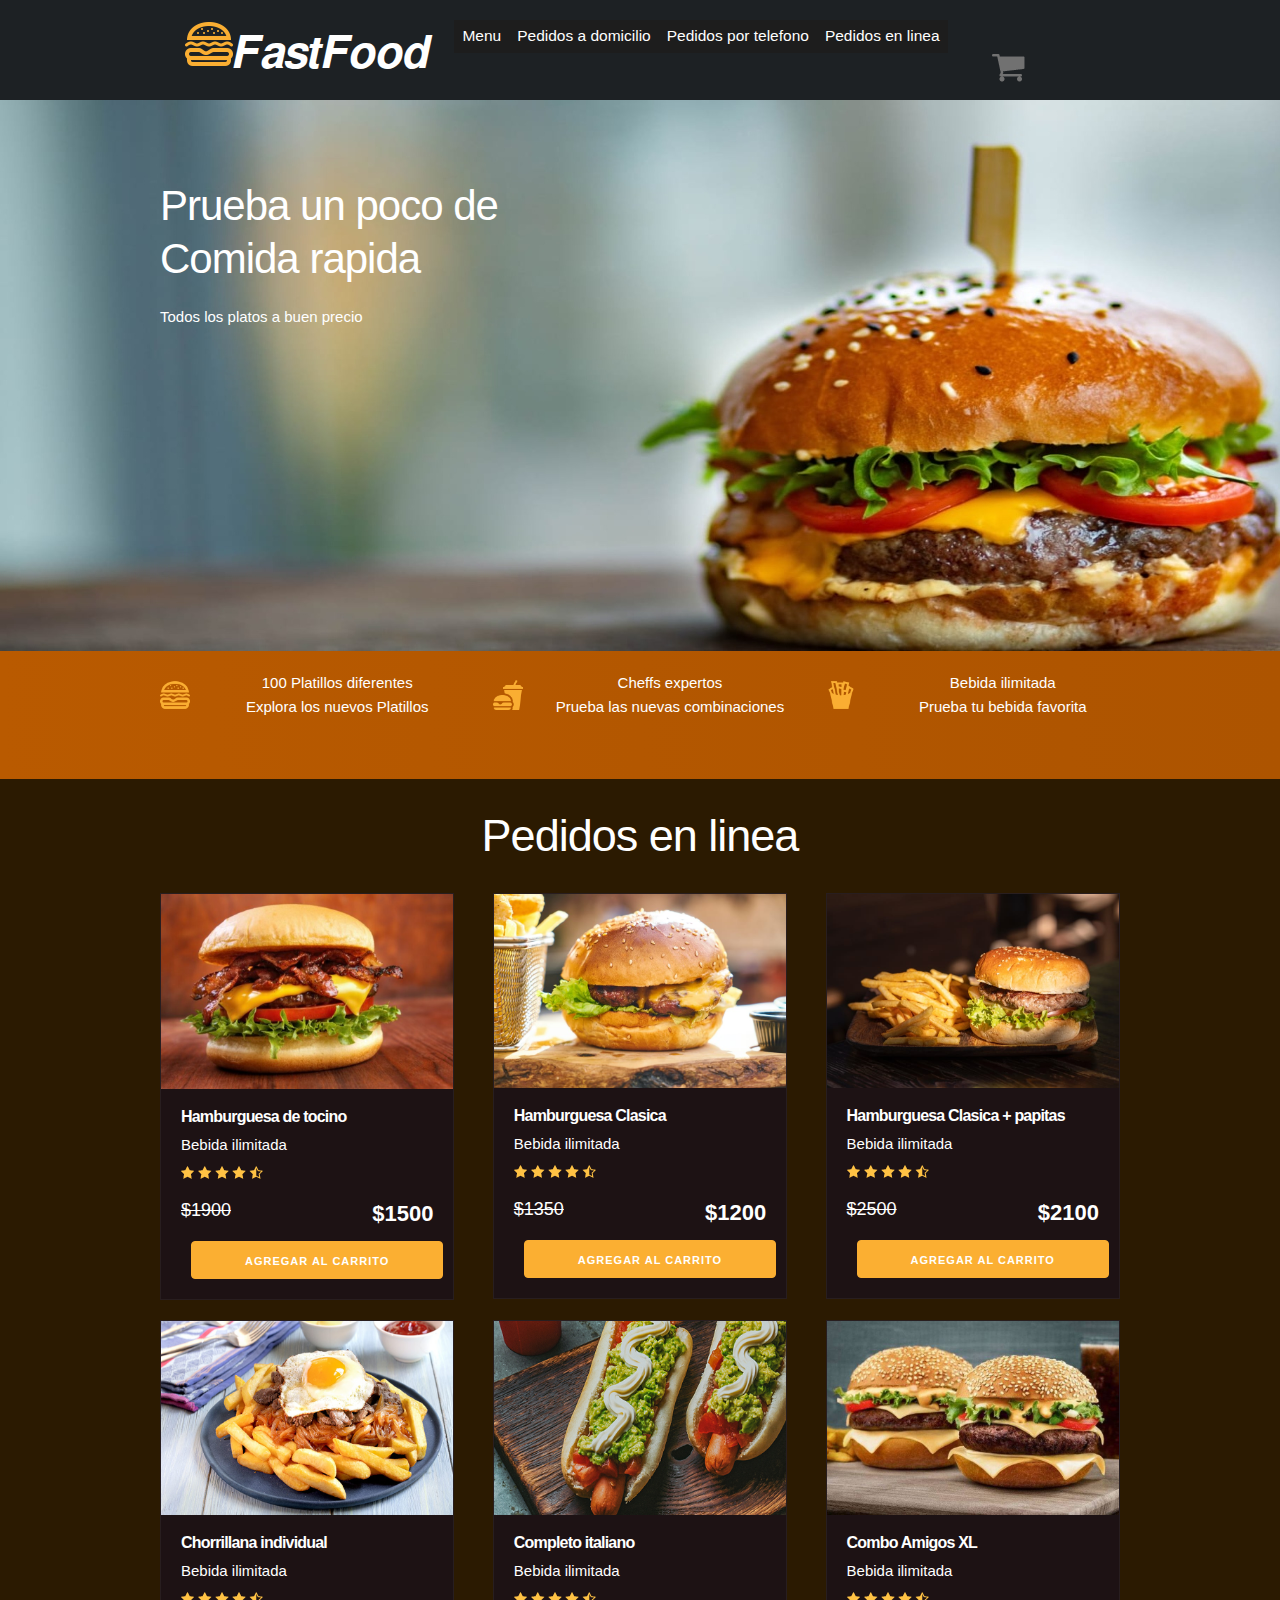
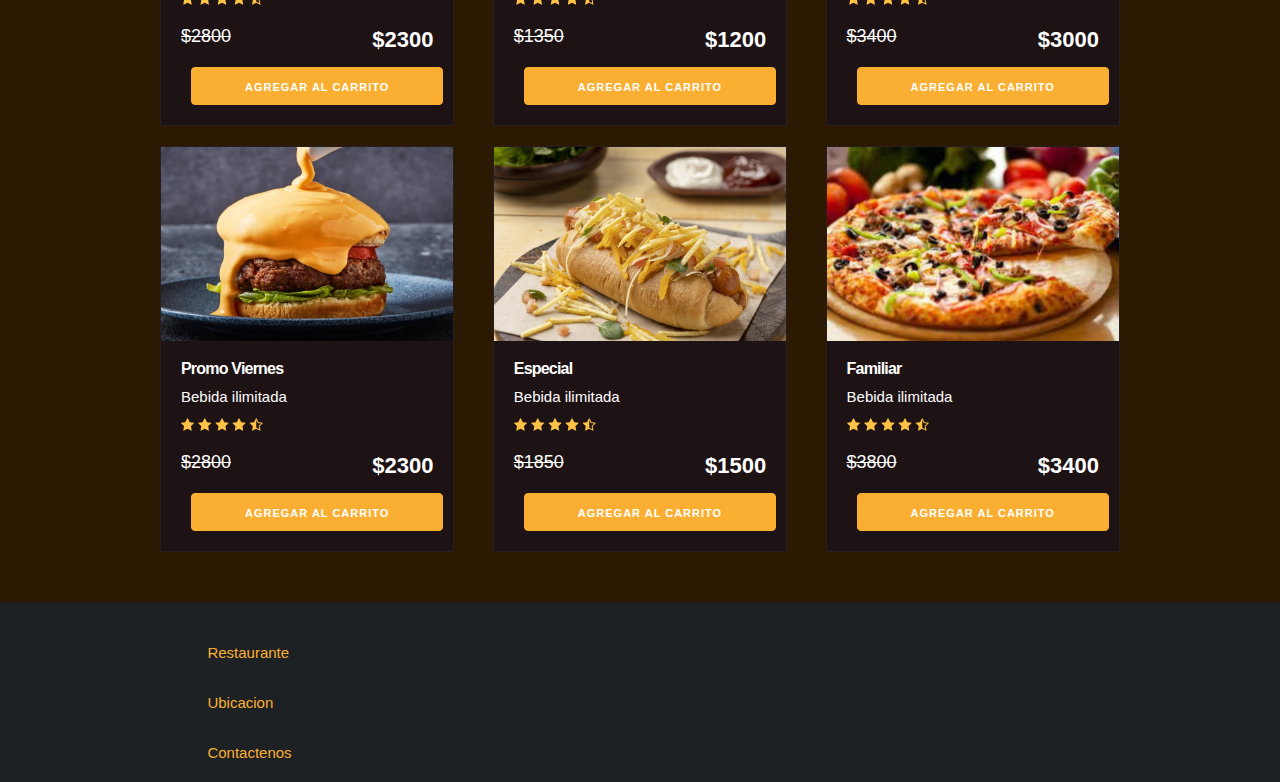
<file: index.html>
<!DOCTYPE html>
<html lang="en">

<head>
    <meta charset="UTF-8">
    <meta http-equiv="X-UA-Compatible" content="IE=edge">
    <meta name="viewport" content="width=, initial-scale=1.0">
    <title>FastFoodChillan</title>
    <link rel="stylesheet" href="css/normalize.css">
    <link rel="stylesheet" href="css/skeleton.css">
    <link rel="stylesheet" href="css/style.css">
</head>

<body>

    <header class="header">

        <div class="container">
            <div class="row">
                <div class="four columns">
                    <h1><img src="img/logo.png" alt="">𝑭𝒂𝒔𝒕𝑭𝒐𝒐𝒅</h1>
                </div>

                <div class="container">
                    <div class="row">
                        <div class="eight columns">
                            <nav class="menu">
                                <link rel="stylesheet" href="css/style2.css">
                                <ul>
                                    <li><a class="button-2" href="Menu.html" target="_blank">Menu</a></li>
                                    <li><a class="button-2" href="https://web.didiglobal.com/cl/" target="_blank">Pedidos a domicilio</a></li>
                                    <li><a class="button-2" href="https://www.007.cl/" target="_blank">Pedidos por telefono</a></li>
                                    <li><a class="button-2" href="http://www.lamotoneta.cl/lamotoneta1/" target="_blank">Pedidos en linea</a></li>
                                </ul>
                            </nav>
                        </div>
                    </div>
                </div>

                <div class="two columns u-pull-right">
                    <ul>
                        <li class="submenu">
                            <img src="img/cart.png" alt="">
                            <div id="carrito">
                                <p class="vacio">Lista de Carrito</p>
                                <table id="lista-carrito" class="u-full-width">
                                    <thead>
                                        <tr>
                                            <th>imagen</th>
                                            <th>platillos</th>
                                            <th>Precios</th>
                                        </tr>
                                    </thead>
                                    <tbody>

                                    </tbody>
                                </table>
                                <a href="#" id="vaciar-carrito" class="button u-full-width">vaciar carrito</a>
                            </div>
                        </li>
                    </ul>
                </div>
            </div>
        </div>
    </header>

    <div class="hero">
        <div class="container">
            <div class="row">
                <div class="six columns">
                    <div class="contenido-hero">
                        <h2>Prueba un poco de Comida rapida</h2>
                        <p>Todos los platos a buen precio</p>
                    </div>
                </div>
            </div>
        </div>
    </div>

    <div class="barra">
        <div class="container">
            <div class="row">
                <div class="four columns icono icono1">
                    <p>100 Platillos diferentes<br> Explora los nuevos Platillos</p>
                </div>
                <div class="four columns icono icono2">
                    <p>Cheffs expertos<br> Prueba las nuevas combinaciones</p>
                </div>
                <div class="four columns icono icono3">
                    <p>Bebida ilimitada<br> Prueba tu bebida favorita</p>
                </div>
            </div>
        </div>
    </div>

    <div id="lista-platillos" class="container">
        <h1 class="encabezado">Pedidos en linea</h1>

        <div class="row">
            <div class="four columns">
                <div class="card">
                    <img src="img/platillo1.jpg" class="imagen platillo u-full-width">
                    <div class="info-card">
                        <h4>Hamburguesa de tocino</h4>
                        <p>Bebida ilimitada</p>
                        <img src="img/estrellas.png" alt="">
                        <p class="precio">$1900 <span class="u-pull-right">$1500</span></p>
                        <a href="#" class="u-full-width button-primary button input agregar-carrito" data-id="1">Agregar al carrito</a>
                    </div>
                </div>
            </div>
            <div class="four columns">
                <div class="card">
                    <img src="img/platillo2.jpg" class="imagen platillo u-full-width">
                    <div class="info-card">
                        <h4>Hamburguesa Clasica</h4>
                        <p>Bebida ilimitada</p>
                        <img src="img/estrellas.png" alt="">
                        <p class="precio">$1350 <span class="u-pull-right">$1200</span></p>
                        <a href="#" class="u-full-width button-primary button input agregar-carrito" data-id="2">Agregar al carrito</a>
                    </div>
                </div>
            </div>
            <div class="four columns">
                <div class="card">
                    <img src="img/platillo3.jpg" class="imagen platillo u-full-width">
                    <div class="info-card">
                        <h4>Hamburguesa Clasica + papitas</h4>
                        <p>Bebida ilimitada</p>
                        <img src="img/estrellas.png" alt="">
                        <p class="precio">$2500 <span class="u-pull-right">$2100</span></p>
                        <a href="#" class="u-full-width button-primary button input agregar-carrito" data-id="3">Agregar al carrito</a>
                    </div>
                </div>
            </div>
        </div>
        <div class="row">
            <div class="four columns">
                <div class="card">
                    <img src="img/platillo4.jpg" class="imagen platillo u-full-width">
                    <div class="info-card">
                        <h4>Chorrillana individual</h4>
                        <p>Bebida ilimitada</p>
                        <img src="img/estrellas.png" alt="">
                        <p class="precio">$2800 <span class="u-pull-right">$2300</span></p>
                        <a href="#" class="u-full-width button-primary button input agregar-carrito" data-id="4">Agregar al carrito</a>
                    </div>
                </div>
            </div>
            <div class="four columns">
                <div class="card">
                    <img src="img/platillo5.jpg" class="imagen platillo u-full-width">
                    <div class="info-card">
                        <h4>Completo italiano</h4>
                        <p>Bebida ilimitada</p>
                        <img src="img/estrellas.png" alt="">
                        <p class="precio">$1350 <span class="u-pull-right">$1200</span></p>
                        <a href="#" class="u-full-width button-primary button input agregar-carrito" data-id="5">Agregar al carrito</a>
                    </div>
                </div>
            </div>
            <div class="four columns">
                <div class="card">
                    <img src="img/platillo6.jpeg" class="imagen platillo u-full-width">
                    <div class="info-card">
                        <h4>Combo Amigos XL</h4>
                        <p>Bebida ilimitada</p>
                        <img src="img/estrellas.png" alt="">
                        <p class="precio">$3400 <span class="u-pull-right">$3000</span></p>
                        <a href="#" class="u-full-width button-primary button input agregar-carrito" data-id="6">Agregar al carrito</a>
                    </div>
                </div>
            </div>
        </div>
        <div class="row">
            <div class="four columns">
                <div class="card">
                    <img src="img/platillo7.jpg" class="imagen platillo u-full-width">
                    <div class="info-card">
                        <h4>Promo Viernes</h4>
                        <p>Bebida ilimitada</p>
                        <img src="img/estrellas.png" alt="">
                        <p class="precio">$2800 <span class="u-pull-right">$2300</span></p>
                        <a href="#" class="u-full-width button-primary button input agregar-carrito" data-id="7">Agregar al carrito</a>
                    </div>
                </div>
            </div>
            <div class="four columns">
                <div class="card">
                    <img src="img/platillo8.jpg" class="imagen platillo u-full-width">
                    <div class="info-card">
                        <h4>Especial</h4>
                        <p>Bebida ilimitada</p>
                        <img src="img/estrellas.png" alt="">
                        <p class="precio">$1850 <span class="u-pull-right">$1500</span></p>
                        <a href="#" class="u-full-width button-primary button input agregar-carrito" data-id="8">Agregar al carrito</a>
                    </div>
                </div>
            </div>
            <div class="four columns">
                <div class="card">
                    <img src="img/platillo9.jpg" class="imagen platillo u-full-width">
                    <div class="info-card">
                        <h4>Familiar</h4>
                        <p>Bebida ilimitada</p>
                        <img src="img/estrellas.png" alt="">
                        <p class="precio">$3800 <span class="u-pull-right">$3400</span></p>
                        <a href="#" class="u-full-width button-primary button input agregar-carrito" data-id="9">Agregar al carrito</a>
                    </div>
                </div>
            </div>
        </div>

    </div>

    <footer class="footer">
        <div class="container">
            <div class="row"></div>
            <div class="four columns">
                <nav class="menu">
                    <a class="enlace" href="https://cutt.ly/gJwsoKn" target="_blank">Restaurante</a>
                    <a class="enlace" href="https://cutt.ly/zJwsqBM" target="_blank">Ubicacion</a>
                    <a class="enlace" href="https://www.instagram.com/lit._.benja/" target="_blank">Contactenos</a>
                </nav>
            </div>
        </div>
        </div>

    </footer>

    <script src="js/app.js"></script>

</body>

</html>
</file>
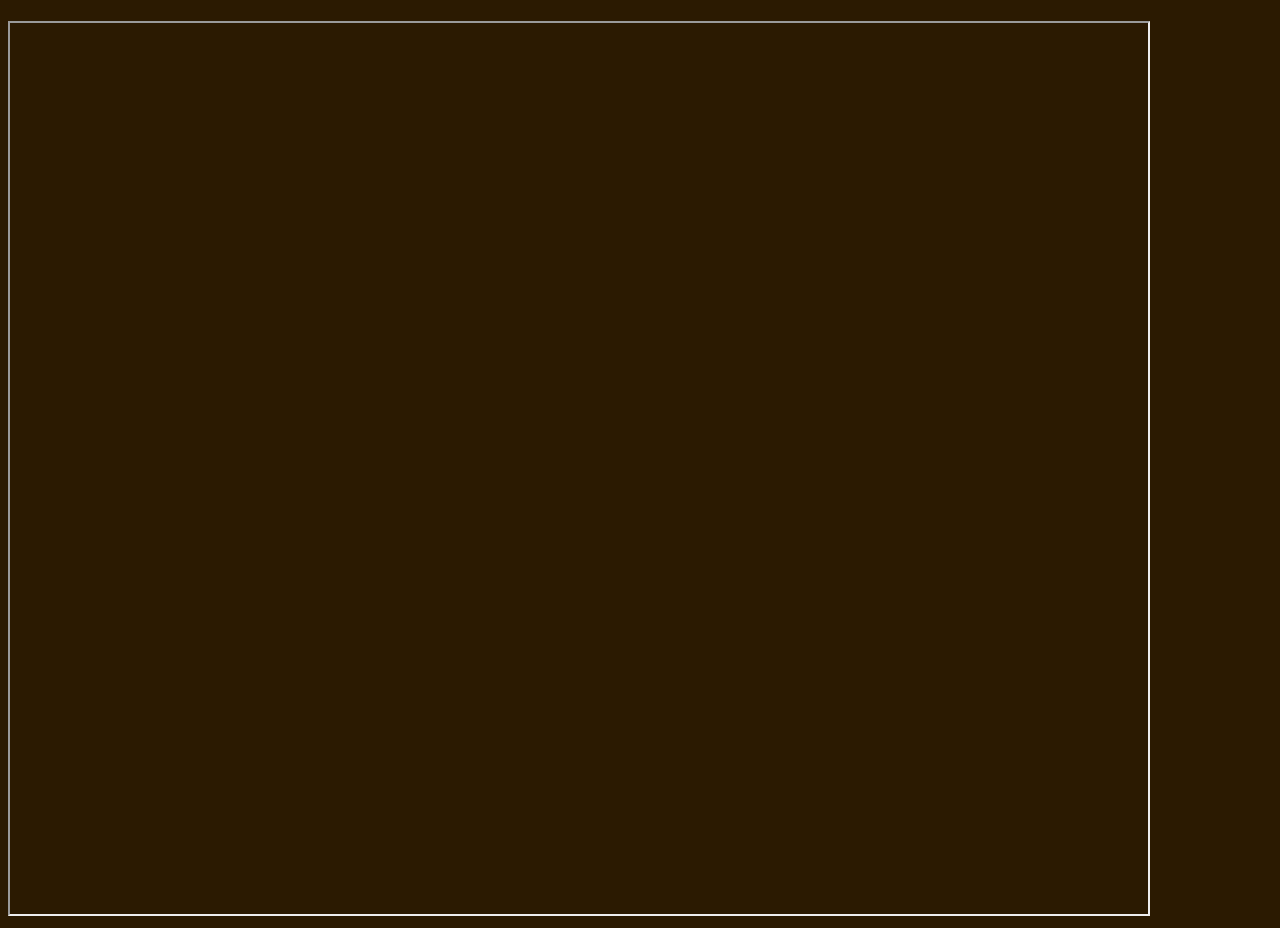
<file: Menu.html>
<!DOCTYPE html>
<html lang="en">

<head>
    <meta charset="UTF-8">
    <meta http-equiv="X-UA-Compatible" content="IE=edge">
    <meta name="viewport" content="width=device-width, initial-scale=1.0">
    <title>FastFood</title>
    <link rel="stylesheet" href="css/style.css">
</head>

<body>
    <h1></h1>
    <iframe src="Menu.pdf" height="100%" width="100%"></iframe>
    <div class="container">
        <div class="row">
            <div class="four columns">
                <nav class="menu">
                    <a class="enlace" href="index.html" target="_blank"></a>
                </nav>
            </div>
</body>

</html>
</file>
<file: css/skeleton.css>
/* Table of contents
––––––––––––––––––––––––––––––––––––––––––––––––––
- Grid
- Base Styles
- Typography
- Links
- Buttons
- Forms
- Lists
- Code
- Tables
- Spacing
- Utilities
- Clearing
- Media Queries
*/


/* Grid
–––––––––––––––––––––––––––––––––––––––––––––––––– */

.container {
    position: 0;
    width: 100%;
    max-width: 960px;
    margin: 0 auto;
    padding: 0 20px;
    box-sizing: border-box;
}

.column,
.columns {
    width: 100%;
    float: left;
    box-sizing: border-box;
}


/* For devices larger than 400px */

@media (min-width: 400px) {
    .container {
        width: 85%;
        padding: 0;
    }
}


/* For devices larger than 550px */

@media (min-width: 550px) {
    .container {
        width: 80%;
    }
    .column,
    .columns {
        margin-left: 4%;
    }
    .column:first-child,
    .columns:first-child {
        margin-left: 0;
    }
    .one.column,
    .one.columns {
        width: 4.66666666667%;
    }
    .two.columns {
        width: 13.3333333333%;
    }
    .three.columns {
        width: 22%;
    }
    .four.columns {
        width: 30.6666666667%;
    }
    .five.columns {
        width: 39.3333333333%;
    }
    .six.columns {
        width: 48%;
    }
    .seven.columns {
        width: 56.6666666667%;
    }
    .eight.columns {
        width: 65.3333333333%;
    }
    .nine.columns {
        width: 74.0%;
    }
    .ten.columns {
        width: 82.6666666667%;
    }
    .eleven.columns {
        width: 91.3333333333%;
    }
    .twelve.columns {
        width: 100%;
        margin-left: 0;
    }
    .one-third.column {
        width: 30.6666666667%;
    }
    .two-thirds.column {
        width: 65.3333333333%;
    }
    .one-half.column {
        width: 48%;
    }
    /* Offsets */
    .offset-by-one.column,
    .offset-by-one.columns {
        margin-left: 8.66666666667%;
    }
    .offset-by-two.column,
    .offset-by-two.columns {
        margin-left: 17.3333333333%;
    }
    .offset-by-three.column,
    .offset-by-three.columns {
        margin-left: 26%;
    }
    .offset-by-four.column,
    .offset-by-four.columns {
        margin-left: 34.6666666667%;
    }
    .offset-by-five.column,
    .offset-by-five.columns {
        margin-left: 43.3333333333%;
    }
    .offset-by-six.column,
    .offset-by-six.columns {
        margin-left: 52%;
    }
    .offset-by-seven.column,
    .offset-by-seven.columns {
        margin-left: 60.6666666667%;
    }
    .offset-by-eight.column,
    .offset-by-eight.columns {
        margin-left: 69.3333333333%;
    }
    .offset-by-nine.column,
    .offset-by-nine.columns {
        margin-left: 78.0%;
    }
    .offset-by-ten.column,
    .offset-by-ten.columns {
        margin-left: 86.6666666667%;
    }
    .offset-by-eleven.column,
    .offset-by-eleven.columns {
        margin-left: 95.3333333333%;
    }
    .offset-by-one-third.column,
    .offset-by-one-third.columns {
        margin-left: 34.6666666667%;
    }
    .offset-by-two-thirds.column,
    .offset-by-two-thirds.columns {
        margin-left: 69.3333333333%;
    }
    .offset-by-one-half.column,
    .offset-by-one-half.columns {
        margin-left: 52%;
    }
}


/* Base Styles
–––––––––––––––––––––––––––––––––––––––––––––––––– */


/* NOTE
html is set to 62.5% so that all the REM measurements throughout Skeleton
are based on 10px sizing. So basically 1.5rem = 15px :) */

html {
    font-size: 62.5%;
}

body {
    font-size: 1.5em;
    /* currently ems cause chrome bug misinterpreting rems on body element */
    line-height: 1.6;
    font-weight: 400;
    font-family: "Raleway", "HelveticaNeue", "Helvetica Neue", Helvetica, Arial, sans-serif;
    color: #222;
}


/* Typography
–––––––––––––––––––––––––––––––––––––––––––––––––– */

h1,
h2,
h3,
h4,
h5,
h6 {
    margin-top: 0;
    margin-bottom: 2rem;
    font-weight: 300;
}

h1 {
    font-size: 4.0rem;
    line-height: 1.2;
    letter-spacing: -.1rem;
}

h2 {
    font-size: 3.6rem;
    line-height: 1.25;
    letter-spacing: -.1rem;
}

h3 {
    font-size: 3.0rem;
    line-height: 1.3;
    letter-spacing: -.1rem;
}

h4 {
    font-size: 2.4rem;
    line-height: 1.35;
    letter-spacing: -.08rem;
}

h5 {
    font-size: 1.8rem;
    line-height: 1.5;
    letter-spacing: -.05rem;
}

h6 {
    font-size: 1.5rem;
    line-height: 1.6;
    letter-spacing: 0;
}


/* Larger than phablet */

@media (min-width: 550px) {
    h1 {
        font-size: 4.5rem;
    }
    h2 {
        font-size: 4.2rem;
    }
    h3 {
        font-size: 3.6rem;
    }
    h4 {
        font-size: 3.0rem;
    }
    h5 {
        font-size: 2.4rem;
    }
    h6 {
        font-size: 1.5rem;
    }
}

p {
    margin-top: 0;
}


/* Links
–––––––––––––––––––––––––––––––––––––––––––––––––– */

a {
    color: #fbaf32;
}

a:hover {
    color: #dc8b04;
}


/* Buttons
–––––––––––––––––––––––––––––––––––––––––––––––––– */

.button,
button,
input[type="submit"],
input[type="reset"],
input[type="button"] {
    display: inline-block;
    height: 38px;
    padding: 0 30px;
    color: #555;
    text-align: center;
    font-size: 11px;
    font-weight: 600;
    line-height: 38px;
    letter-spacing: .1rem;
    text-transform: uppercase;
    text-decoration: none;
    white-space: nowrap;
    background-color: transparent;
    border-radius: 4px;
    border: 1px solid #bbb;
    cursor: pointer;
    box-sizing: border-box;
}

.button:hover,
button:hover,
input[type="submit"]:hover,
input[type="reset"]:hover,
input[type="button"]:hover,
.button:focus,
button:focus,
input[type="submit"]:focus,
input[type="reset"]:focus,
input[type="button"]:focus {
    color: #333;
    border-color: #888;
    outline: 0;
}

.button.button-primary,
button.button-primary,
input[type="submit"].button-primary,
input[type="reset"].button-primary,
input[type="button"].button-primary {
    color: #FFF;
    background-color: #FBAF32;
    border-color: #FBAF32;
}

.button.button-primary:hover,
button.button-primary:hover,
input[type="submit"].button-primary:hover,
input[type="reset"].button-primary:hover,
input[type="button"].button-primary:hover,
.button.button-primary:focus,
button.button-primary:focus,
input[type="submit"].button-primary:focus,
input[type="reset"].button-primary:focus,
input[type="button"].button-primary:focus {
    color: #FFF;
    background-color: #dc8b04;
    border-color: #dc8b04;
}


/* Forms
–––––––––––––––––––––––––––––––––––––––––––––––––– */

input[type="email"],
input[type="number"],
input[type="search"],
input[type="text"],
input[type="tel"],
input[type="url"],
input[type="password"],
textarea,
select {
    height: 38px;
    padding: 6px 10px;
    /* The 6px vertically centers text on FF, ignored by Webkit */
    background-color: #fff;
    border: 1px solid #D1D1D1;
    border-radius: 4px;
    box-shadow: none;
    box-sizing: border-box;
}


/* Removes awkward default styles on some inputs for iOS */

input[type="email"],
input[type="number"],
input[type="search"],
input[type="text"],
input[type="tel"],
input[type="url"],
input[type="password"],
textarea {
    -webkit-appearance: none;
    -moz-appearance: none;
    appearance: none;
}

textarea {
    min-height: 65px;
    padding-top: 6px;
    padding-bottom: 6px;
}

input[type="email"]:focus,
input[type="number"]:focus,
input[type="search"]:focus,
input[type="text"]:focus,
input[type="tel"]:focus,
input[type="url"]:focus,
input[type="password"]:focus,
textarea:focus,
select:focus {
    border: 1px solid #FBAF32;
    outline: 0;
}

label,
legend {
    display: block;
    margin-bottom: .5rem;
    font-weight: 600;
}

fieldset {
    padding: 0;
    border-width: 0;
}

input[type="checkbox"],
input[type="radio"] {
    display: inline;
}

label>.label-body {
    display: inline-block;
    margin-left: .5rem;
    font-weight: normal;
}


/* Lists
–––––––––––––––––––––––––––––––––––––––––––––––––– */

ul {
    list-style: circle inside;
}

ol {
    list-style: decimal inside;
}

ol,
ul {
    padding-left: 0;
    margin-top: 0;
}

ul ul,
ul ol,
ol ol,
ol ul {
    margin: 1.5rem 0 1.5rem 3rem;
    font-size: 90%;
}

li {
    margin-bottom: 1rem;
}


/* Code
–––––––––––––––––––––––––––––––––––––––––––––––––– */

code {
    padding: .2rem .5rem;
    margin: 0 .2rem;
    font-size: 90%;
    white-space: nowrap;
    background: #F1F1F1;
    border: 1px solid #E1E1E1;
    border-radius: 4px;
}

pre>code {
    display: block;
    padding: 1rem 1.5rem;
    white-space: pre;
}


/* Tables
–––––––––––––––––––––––––––––––––––––––––––––––––– */

th,
td {
    padding: 12px 15px;
    text-align: left;
    border-bottom: 1px solid #E1E1E1;
}

th:first-child,
td:first-child {
    padding-left: 0;
}

th:last-child,
td:last-child {
    padding-right: 0;
}


/* Spacing
–––––––––––––––––––––––––––––––––––––––––––––––––– */

button,
.button {
    margin-bottom: 1rem;
}

input,
textarea,
select,
fieldset {
    margin-bottom: 1.5rem;
}

pre,
blockquote,
dl,
figure,
table,
p,
ul,
ol,
form {
    margin-bottom: 2.5rem;
}


/* Utilities
–––––––––––––––––––––––––––––––––––––––––––––––––– */

.u-full-width {
    width: 100%;
    box-sizing: border-box;
}

.u-max-full-width {
    max-width: 100%;
    box-sizing: border-box;
}

.u-pull-right {
    float: right;
}

.u-pull-left {
    float: left;
}


/* Misc
–––––––––––––––––––––––––––––––––––––––––––––––––– */

hr {
    margin-top: 3rem;
    margin-bottom: 3.5rem;
    border-width: 0;
    border-top: 1px solid #E1E1E1;
}


/* Clearing
–––––––––––––––––––––––––––––––––––––––––––––––––– */


/* Self Clearing Goodness */

.container:after,
.row:after,
.u-cf {
    content: "";
    display: table;
    clear: both;
}


/* Media Queries
–––––––––––––––––––––––––––––––––––––––––––––––––– */


/*
Note: The best way to structure the use of media queries is to create the queries
near the relevant code. For example, if you wanted to change the styles for buttons
on small devices, paste the mobile query code up in the buttons section and style it
there.
*/


/* Larger than mobile */

@media (min-width: 300px) {}


/* Larger than phablet (also point when grid becomes active) */

@media (min-width: 550px) {}


/* Larger than tablet */

@media (min-width: 750px) {}


/* Larger than desktop */

@media (min-width: 1000px) {}


/* Larger than Desktop HD */

@media (min-width: 1200px) {}
</file>
<file: css/style.css>
body {
    background-color: rgb(43, 26, 1);
}

h1 {
    text-align: center;
    color: white;
}

h4 {
    font-size: 16px;
    font-weight: 700;
}

header {
    padding: 20px 0 0 0;
    background: #1d2124;
    text-align: center;
}

@media (min-width: 750px) {
    header {
        text-align: left;
    }
}

.borrar-platillo {
    background-color: #fbaf32;
    border-radius: 50%;
    padding: 5px 10px;
    text-decoration: none;
    color: rgb(71, 71, 71);
    font-weight: bold;
}

ul {
    list-style-type: none;
    margin: 0;
    padding: 0;
}

.hero {
    background-image: url(../img/hero.jpg);
    height: 551px;
}

.encabezado {
    margin: 30px 0;
    color: white;
}

.submenu {
    position: absolute;
    top: 6%;
}

.submenu #carrito {
    display: none;
}

.submenu:hover #carrito {
    display: block;
    color: white;
    position: absolute;
    right: -350%;
    top: 90%;
    z-index: 5;
    background: #17181b;
    padding: 20px;
}

.vacio {
    padding: 10px;
    background-color: #3d3d3c59;
    text-align: center;
    border-radius: 10px;
    color: rgb(255, 255, 255);
}

.button {
    background-color: #fbaf32;
    color: rgb(255, 255, 255);
}

.contenido-hero {
    margin-top: 80px;
    color: white;
}

.contenido-hero form {
    position: relative;
    margin-bottom: 0;
}

.contenido-hero form #buscador {
    height: 50px;
    margin-bottom: 0;
}

.contenido-hero form .submit-buscador {
    position: absolute;
    right: 0;
    top: 0;
    height: 100%;
    display: block;
    text-indent: -9999px;
    width: 50px;
    background-image: url(../img/lupa.png);
    background-position: right center;
    background-repeat: no-repeat;
    border: none;
}

.barra {
    padding: 20px 0;
    background: #fbaf32;
    background: -webkit-repeating-linear-gradient(left, #b95a00 0%, #ad5400 100%);
}

.barra p {
    margin: 0;
    color: white;
}

.icono {
    background-repeat: no-repeat;
    background-position: left center;
    padding-left: 60px;
    background-size: 30px;
    margin-bottom: 40px;
    text-align: center;
}

@media (min-width: 750%) {
    .icono {
        margin-bottom: 0;
    }
}

.icono1 {
    background-image: url(../img/icono1.png);
}

.icono2 {
    background-image: url(../img/icono2.png);
}

.icono3 {
    background-image: url(../img/icono3.png);
}

#lista-platillos .row {
    margin-bottom: 20px;
}

.agregar-carrito {
    margin: 10px;
}

.card {
    text-align: center;
    border: 1px solid rgba(255, 255, 255, 0.05);
    background: #1d1214;
}

@media (min-width: 550px) {
    .card {
        text-align: left;
    }
}

.info-card {
    padding: 10px 20px;
    color: white;
}

.info-card p,
.card h4 {
    margin-bottom: 5px;
}

.info-card .precio {
    text-decoration: line-through;
    font-size: 18px;
    margin-top: 10px;
}

.info-card .precio span {
    font-weight: 700;
    font-size: 22px;
}

.footer {
    margin-top: 30px;
    padding-top: 30px;
    background: #1d2124;
}

.footer .menu a {
    display: block;
    margin-bottom: 8px;
    text-decoration: none;
}

iframe {
    width: 90%;
    height: 99vh;
}
</file>
<file: css/style2.css>
li {
    float: left;
}

a {
    display: block;
    padding: 9px;
    background-color: #1d2124;
}

.button-2 {
    float: left;
    font-size: 15.5px;
    background-color: #1d1d1d;
    color: rgb(255, 255, 255);
    text-decoration: none;
    padding: 4px 8px;
    -webkit-transition-duration: 0.4s;
    transition-duration: 0.4s;
}

.button-2:hover {
    background-color: #fbaf32;
    color: rgb(0, 0, 0);
}
</file>
